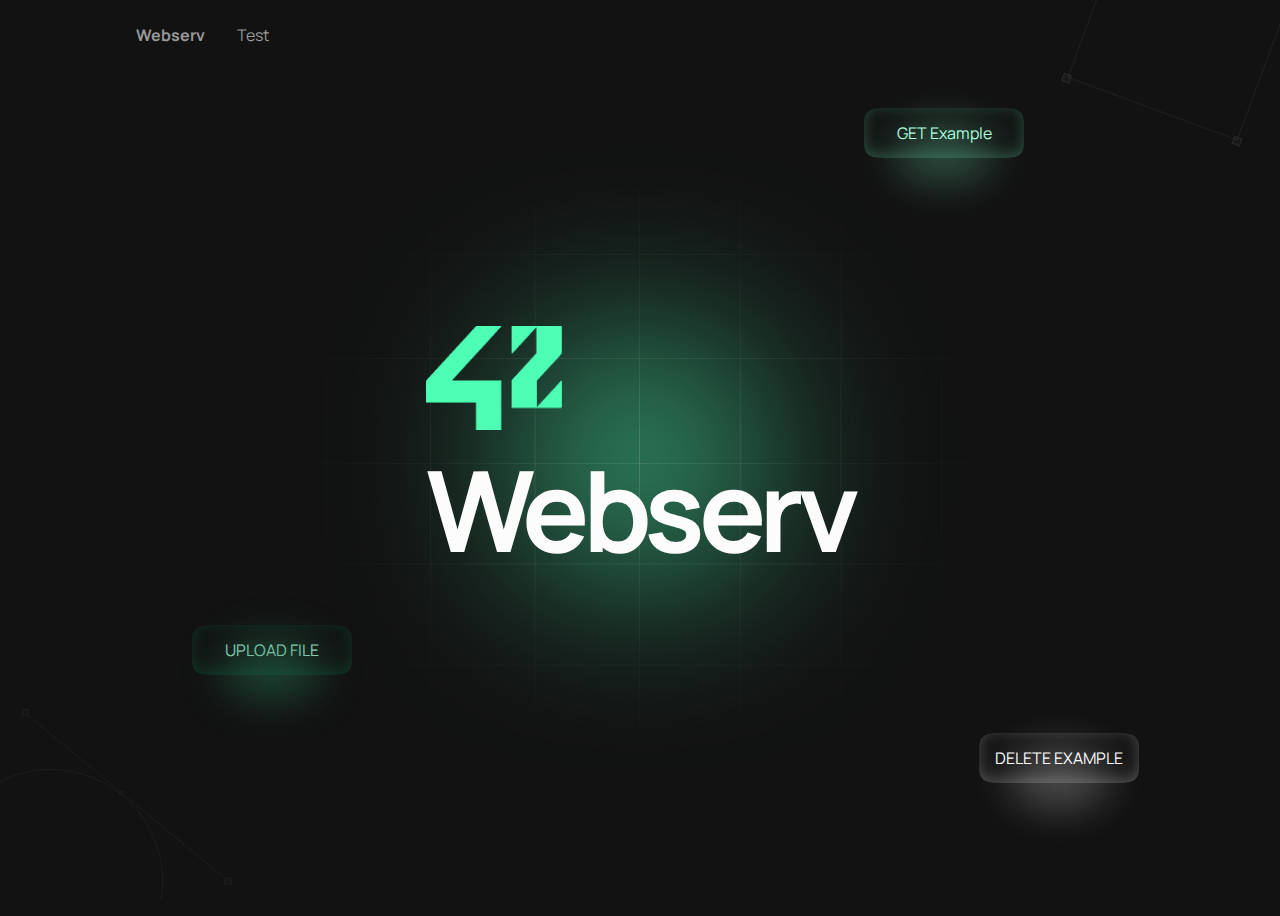
<file: www/index.html>
<!DOCTYPE html>
<html lang="en" >
<head>
  <meta charset="UTF-8">
  <title>Webserv</title>
  <link rel="stylesheet" href="./style.css">

</head>
<body>
<!-- partial:index.partial.html -->
<nav>
  <p class="sitename">Webserv</p>
  <p class="menu">Test</p>
  <svg class="material-icons" xmlns="http://www.w3.org/2000/svg" height="24px" viewBox="0 0 24 24" width="24px"><path d="M0 0h24v24H0z" fill="none"/><path d="M19 9H5c-.55 0-1 .45-1 1s.45 1 1 1h14c.55 0 1-.45 1-1s-.45-1-1-1zM5 15h14c.55 0 1-.45 1-1s-.45-1-1-1H5c-.55 0-1 .45-1 1s.45 1 1 1z"/></svg>
</nav>

<div class="grid">
  <svg class="grid-svg" xmlns="http://www.w3.org/2000/svg" width="982" height="786" viewBox="0 0 982 786" fill="none">
    <path fill-rule="evenodd" clip-rule="evenodd" d="M490 401V537H348.5V401H490ZM490 785.5V676H348.5V785.5H347.5V676H206V785.5H205V676H63.5V785.5H62.5V676H0V675H62.5V538H0V537H62.5V401H0V400H62.5V258H0V257H62.5V116H0V115H62.5V0H63.5V115L205 115V0H206V115L347.5 115V0H348.5V115H490V0H491V115L627.5 115V0H628.5V115H765V0H766V115L902.5 115V0H903.5V115H982V116H903.5V257H982V258H903.5V400H982V401H903.5V537H982V538H903.5V675H982V676H903.5V785.5H902.5V676H766V785.5H765V676H628.5V785.5H627.5V676H491V785.5H490ZM902.5 675V538H766V675H902.5ZM902.5 537V401H766V537H902.5ZM902.5 400V258H766V400H902.5ZM902.5 257V116L766 116V257H902.5ZM627.5 675H491V538H627.5V675ZM765 675H628.5V538H765V675ZM348.5 675H490V538H348.5V675ZM347.5 538V675H206V538H347.5ZM205 538V675H63.5V538H205ZM765 537V401H628.5V537H765ZM765 400V258H628.5V400H765ZM765 257V116H628.5V257H765ZM347.5 401V537H206V401H347.5ZM205 401V537H63.5V401H205ZM627.5 401V537H491V401H627.5ZM627.5 116L491 116V257H627.5V116ZM627.5 258H491V400H627.5V258ZM63.5 257V116L205 116V257H63.5ZM63.5 400V258H205V400H63.5ZM206 116V257H347.5V116L206 116ZM348.5 116V257H490V116H348.5ZM206 400V258H347.5V400H206ZM348.5 258V400H490V258H348.5Z" fill="url(#paint0_radial_1_8)" />
    <defs>
      <radialGradient id="paint0_radial_1_8" cx="0" cy="0" r="1" gradientUnits="userSpaceOnUse" gradientTransform="translate(491 392.75) rotate(90) scale(513.25 679.989)">
        <stop stop-color="white" stop-opacity="0.2" />
        <stop offset="1" stop-color="#000" stop-opacity="0" />
      </radialGradient>
    </defs>
  </svg>
  <div class="blur"></div>
</div>

<div class="title">
  <!-- <p>42</p> -->
  <img src="assets/42.png">
  <p>Webserv</p>
</div>

<a href="" target="_blank" class="button first"><button>GET Example</button><span></span></a>

<a href="" target="_blank" class="button sec"><button>DELETE EXAMPLE</button><span></span></a>

<a href="" target="_blank" class="button third"><button>UPLOAD FILE</button><span></span></a>

<svg class="top-right" width="219" height="147" viewBox="0 0 219 147" fill="none" xmlns="http://www.w3.org/2000/svg">
  <rect opacity="0.18" x="10.4252" y="75.8326" width="7.50168" height="7.50168" transform="rotate(110.283 10.4252 75.8326)" fill="#686868" stroke="white" stroke-width="1.22683" />
  <rect opacity="0.18" x="180.869" y="138.825" width="7.50168" height="7.50168" transform="rotate(110.283 180.869 138.825)" fill="#686868" stroke="white" stroke-width="1.22683" />
  <rect x="69.4713" y="-91.84" width="180.485" height="180.485" transform="rotate(20.2832 69.4713 -91.84)" stroke="white" stroke-opacity="0.1" stroke-width="1.22683" />
</svg>

<svg class="bottom-left" width="232" height="191" viewBox="0 0 232 191" fill="none" xmlns="http://www.w3.org/2000/svg">
  <circle cx="50.5685" cy="172.432" r="112.068" stroke="white" stroke-opacity="0.09" />
  <g opacity="0.1">
    <path d="M26.4932 5.20547L228.856 172.432" stroke="#D9D9D9" />
    <rect x="22.4384" y="0.5" width="6.15753" height="6.15753" fill="#686868" stroke="white" />
    <rect x="224.801" y="169.027" width="6.15753" height="6.15753" fill="#686868" stroke="white" />
    <circle cx="121.819" cy="83.613" r="1.7774" fill="#323232" stroke="white" />
  </g>
</svg>
<!-- partial -->

</body>
</html>
</file>
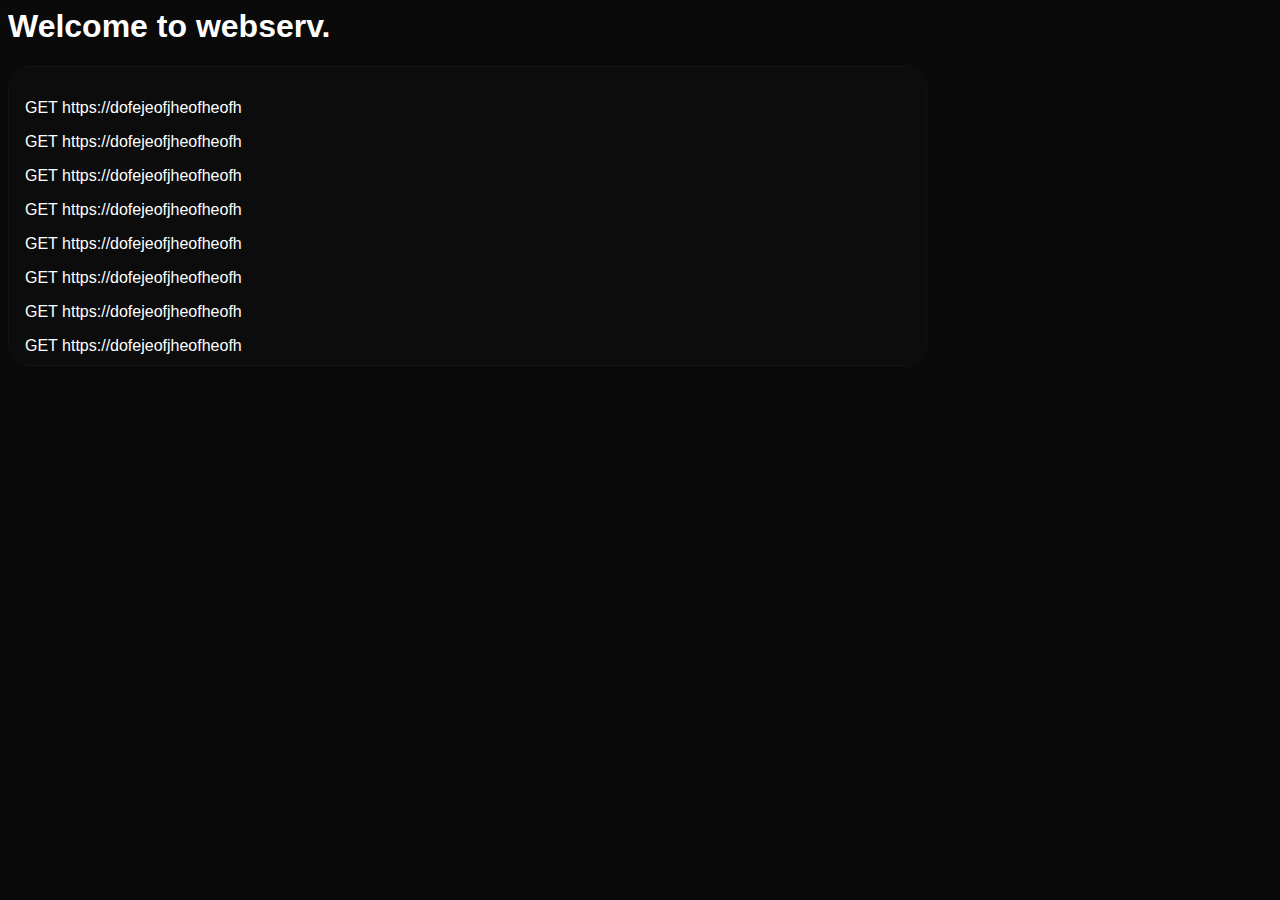
<file: web/default/index.html>
<head>
	<title>webserv -showcase</title>
	<link rel="stylesheet" href="style.css">
	<script></script>
</head>
<body>
	<h1>Welcome to webserv.</h1>
	<div class="logs-container">
		<p>GET https://dofejeofjheofheofh</p>
		<p>GET https://dofejeofjheofheofh</p>
		<p>GET https://dofejeofjheofheofh</p>
		<p>GET https://dofejeofjheofheofh</p>
		<p>GET https://dofejeofjheofheofh</p>
		<p>GET https://dofejeofjheofheofh</p>
		<p>GET https://dofejeofjheofheofh</p>
		<p>GET https://dofejeofjheofheofh</p>
		<p>GET https://dofejeofjheofheofh</p>
		<p>GET https://dofejeofjheofheofh</p>
		<p>GET https://dofejeofjheofheofh</p>
		<p>GET https://dofejeofjheofheofh</p>
	</div>
</body>
</file>
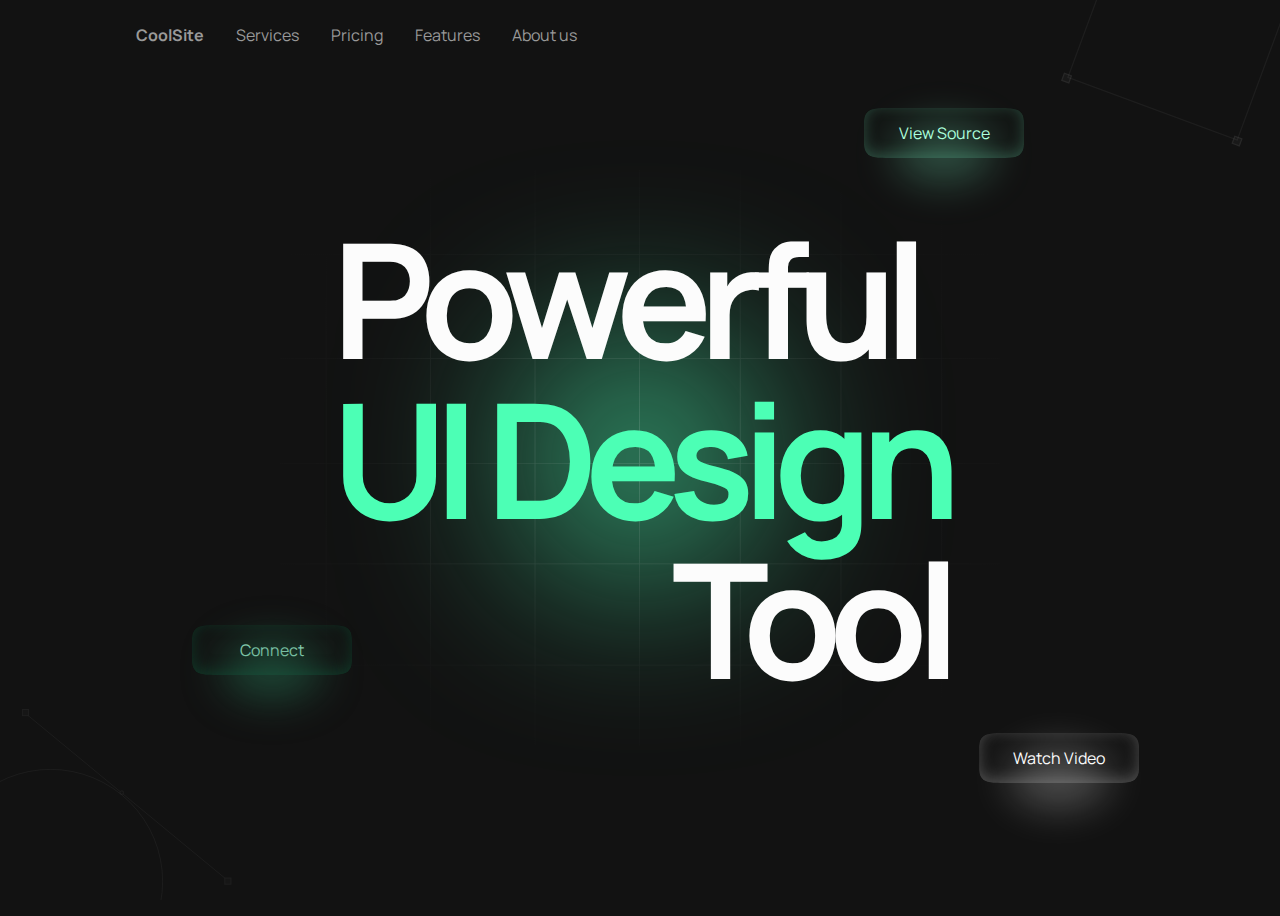
<file: web/test/index.html>
<!DOCTYPE html>
<html lang="en" >
<head>
  <meta charset="UTF-8">
  <title>Glassmorphic Modern Landing page with Squircle Buttons (Responsive)</title>
  <link rel="stylesheet" href="./style.css">

</head>
<body>
<!-- partial:index.partial.html -->
<nav>
  <p class="sitename">CoolSite</p>
  <p class="menu">Services</p>
  <p class="menu">Pricing</p>
  <p class="menu">Features</p>
  <p class="menu">About us</p>
  <svg class="material-icons" xmlns="http://www.w3.org/2000/svg" height="24px" viewBox="0 0 24 24" width="24px"><path d="M0 0h24v24H0z" fill="none"/><path d="M19 9H5c-.55 0-1 .45-1 1s.45 1 1 1h14c.55 0 1-.45 1-1s-.45-1-1-1zM5 15h14c.55 0 1-.45 1-1s-.45-1-1-1H5c-.55 0-1 .45-1 1s.45 1 1 1z"/></svg>
</nav>

<div class="grid">
  <svg class="grid-svg" xmlns="http://www.w3.org/2000/svg" width="982" height="786" viewBox="0 0 982 786" fill="none">
    <path fill-rule="evenodd" clip-rule="evenodd" d="M490 401V537H348.5V401H490ZM490 785.5V676H348.5V785.5H347.5V676H206V785.5H205V676H63.5V785.5H62.5V676H0V675H62.5V538H0V537H62.5V401H0V400H62.5V258H0V257H62.5V116H0V115H62.5V0H63.5V115L205 115V0H206V115L347.5 115V0H348.5V115H490V0H491V115L627.5 115V0H628.5V115H765V0H766V115L902.5 115V0H903.5V115H982V116H903.5V257H982V258H903.5V400H982V401H903.5V537H982V538H903.5V675H982V676H903.5V785.5H902.5V676H766V785.5H765V676H628.5V785.5H627.5V676H491V785.5H490ZM902.5 675V538H766V675H902.5ZM902.5 537V401H766V537H902.5ZM902.5 400V258H766V400H902.5ZM902.5 257V116L766 116V257H902.5ZM627.5 675H491V538H627.5V675ZM765 675H628.5V538H765V675ZM348.5 675H490V538H348.5V675ZM347.5 538V675H206V538H347.5ZM205 538V675H63.5V538H205ZM765 537V401H628.5V537H765ZM765 400V258H628.5V400H765ZM765 257V116H628.5V257H765ZM347.5 401V537H206V401H347.5ZM205 401V537H63.5V401H205ZM627.5 401V537H491V401H627.5ZM627.5 116L491 116V257H627.5V116ZM627.5 258H491V400H627.5V258ZM63.5 257V116L205 116V257H63.5ZM63.5 400V258H205V400H63.5ZM206 116V257H347.5V116L206 116ZM348.5 116V257H490V116H348.5ZM206 400V258H347.5V400H206ZM348.5 258V400H490V258H348.5Z" fill="url(#paint0_radial_1_8)" />
    <defs>
      <radialGradient id="paint0_radial_1_8" cx="0" cy="0" r="1" gradientUnits="userSpaceOnUse" gradientTransform="translate(491 392.75) rotate(90) scale(513.25 679.989)">
        <stop stop-color="white" stop-opacity="0.2" />
        <stop offset="1" stop-color="#000" stop-opacity="0" />
      </radialGradient>
    </defs>
  </svg>
  <div class="blur"></div>
</div>

<div class="title">
  <p>Powerful</p>
  <p>UI Design</p>
  <p>Tool</p>
</div>

<a href="https://dribbble.com/shots/23181733-Blurry-Glassmorphic-Modern-Landing-page" target="_blank" class="button first"><button>View Source</button><span></span></a>

<a href="https://youtu.be/1pW_sk-2y40" target="_blank" class="button sec"><button>Watch Video</button><span></span></a>

<a href="https://x.com/juxtopposed" target="_blank" class="button third"><button>Connect</button><span></span></a>

<svg class="top-right" width="219" height="147" viewBox="0 0 219 147" fill="none" xmlns="http://www.w3.org/2000/svg">
  <rect opacity="0.18" x="10.4252" y="75.8326" width="7.50168" height="7.50168" transform="rotate(110.283 10.4252 75.8326)" fill="#686868" stroke="white" stroke-width="1.22683" />
  <rect opacity="0.18" x="180.869" y="138.825" width="7.50168" height="7.50168" transform="rotate(110.283 180.869 138.825)" fill="#686868" stroke="white" stroke-width="1.22683" />
  <rect x="69.4713" y="-91.84" width="180.485" height="180.485" transform="rotate(20.2832 69.4713 -91.84)" stroke="white" stroke-opacity="0.1" stroke-width="1.22683" />
</svg>

<svg class="bottom-left" width="232" height="191" viewBox="0 0 232 191" fill="none" xmlns="http://www.w3.org/2000/svg">
  <circle cx="50.5685" cy="172.432" r="112.068" stroke="white" stroke-opacity="0.09" />
  <g opacity="0.1">
    <path d="M26.4932 5.20547L228.856 172.432" stroke="#D9D9D9" />
    <rect x="22.4384" y="0.5" width="6.15753" height="6.15753" fill="#686868" stroke="white" />
    <rect x="224.801" y="169.027" width="6.15753" height="6.15753" fill="#686868" stroke="white" />
    <circle cx="121.819" cy="83.613" r="1.7774" fill="#323232" stroke="white" />
  </g>
</svg>
<!-- partial -->

</body>
</html>
</file>
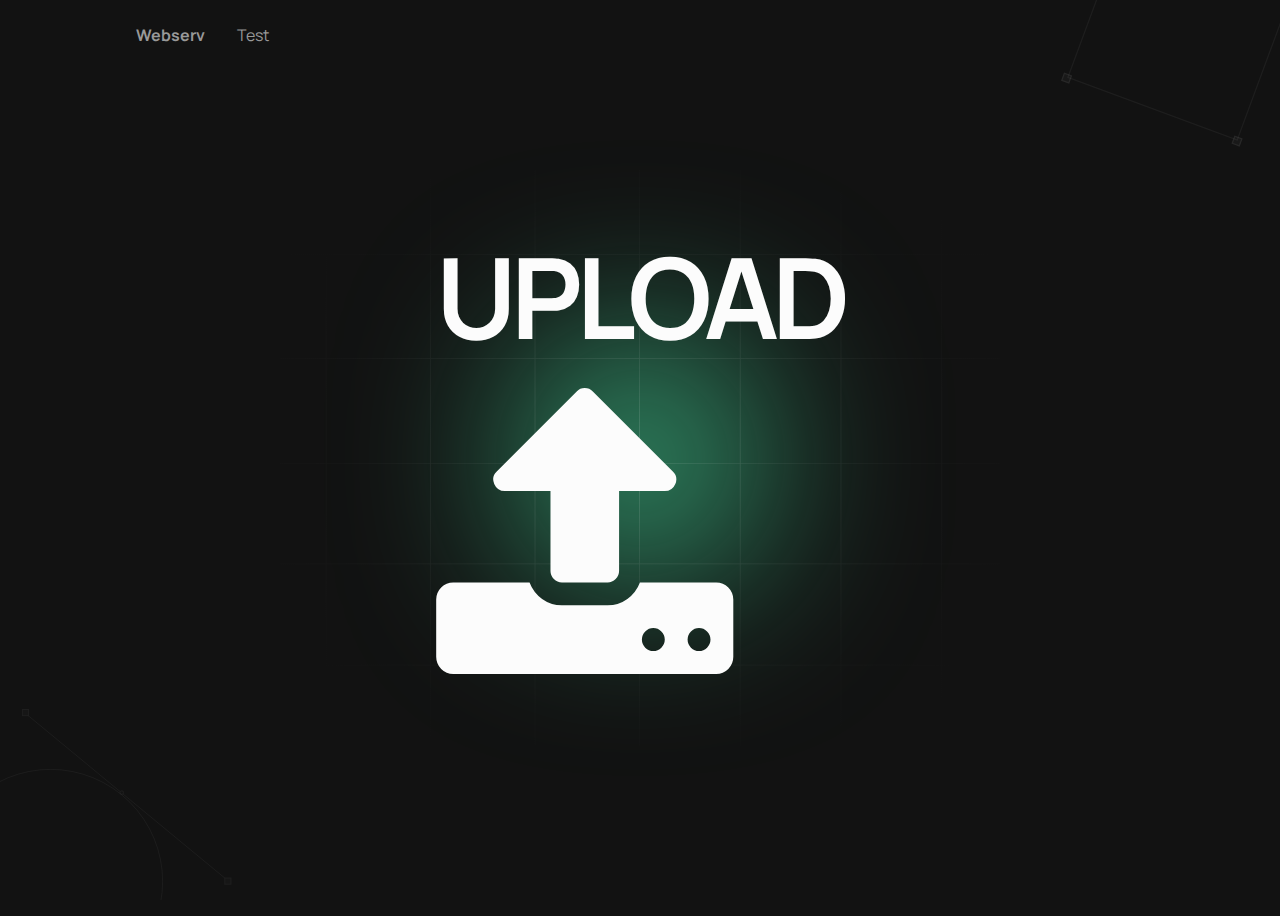
<file: web/upload/index.html>
<!DOCTYPE html>
<html lang="en" >
<head>
  <meta charset="UTF-8">
  <title>Webserv</title>
  <link rel="stylesheet" href="./style.css">
  <link href="https://cdnjs.cloudflare.com/ajax/libs/font-awesome/4.7.0/css/font-awesome.css" rel="stylesheet" />

</head>
<body>
<!-- partial:index.partial.html -->
<nav>
  <p class="sitename">Webserv</p>
  <p class="menu">Test</p>
  <svg class="material-icons" xmlns="http://www.w3.org/2000/svg" height="24px" viewBox="0 0 24 24" width="24px"><path d="M0 0h24v24H0z" fill="none"/><path d="M19 9H5c-.55 0-1 .45-1 1s.45 1 1 1h14c.55 0 1-.45 1-1s-.45-1-1-1zM5 15h14c.55 0 1-.45 1-1s-.45-1-1-1H5c-.55 0-1 .45-1 1s.45 1 1 1z"/></svg>
</nav>

<div class="grid">
  <svg class="grid-svg" xmlns="http://www.w3.org/2000/svg" width="982" height="786" viewBox="0 0 982 786" fill="none">
    <path fill-rule="evenodd" clip-rule="evenodd" d="M490 401V537H348.5V401H490ZM490 785.5V676H348.5V785.5H347.5V676H206V785.5H205V676H63.5V785.5H62.5V676H0V675H62.5V538H0V537H62.5V401H0V400H62.5V258H0V257H62.5V116H0V115H62.5V0H63.5V115L205 115V0H206V115L347.5 115V0H348.5V115H490V0H491V115L627.5 115V0H628.5V115H765V0H766V115L902.5 115V0H903.5V115H982V116H903.5V257H982V258H903.5V400H982V401H903.5V537H982V538H903.5V675H982V676H903.5V785.5H902.5V676H766V785.5H765V676H628.5V785.5H627.5V676H491V785.5H490ZM902.5 675V538H766V675H902.5ZM902.5 537V401H766V537H902.5ZM902.5 400V258H766V400H902.5ZM902.5 257V116L766 116V257H902.5ZM627.5 675H491V538H627.5V675ZM765 675H628.5V538H765V675ZM348.5 675H490V538H348.5V675ZM347.5 538V675H206V538H347.5ZM205 538V675H63.5V538H205ZM765 537V401H628.5V537H765ZM765 400V258H628.5V400H765ZM765 257V116H628.5V257H765ZM347.5 401V537H206V401H347.5ZM205 401V537H63.5V401H205ZM627.5 401V537H491V401H627.5ZM627.5 116L491 116V257H627.5V116ZM627.5 258H491V400H627.5V258ZM63.5 257V116L205 116V257H63.5ZM63.5 400V258H205V400H63.5ZM206 116V257H347.5V116L206 116ZM348.5 116V257H490V116H348.5ZM206 400V258H347.5V400H206ZM348.5 258V400H490V258H348.5Z" fill="url(#paint0_radial_1_8)" />
    <defs>
      <radialGradient id="paint0_radial_1_8" cx="0" cy="0" r="1" gradientUnits="userSpaceOnUse" gradientTransform="translate(491 392.75) rotate(90) scale(513.25 679.989)">
        <stop stop-color="white" stop-opacity="0.2" />
        <stop offset="1" stop-color="#000" stop-opacity="0" />
      </radialGradient>
    </defs>
  </svg>
  <div class="blur"></div>
</div>

<div class="title">
  <!-- <p>42</p> -->
  <p>UPLOAD</p>
  <label class="btn btn-default btn-sm center-block btn-file">
	<i class="fa fa-upload fa-2x" aria-hidden="true"></i>
	<input type="file" style="display: none;">
  </label>
</div>


<svg class="top-right" width="219" height="147" viewBox="0 0 219 147" fill="none" xmlns="http://www.w3.org/2000/svg">
  <rect opacity="0.18" x="10.4252" y="75.8326" width="7.50168" height="7.50168" transform="rotate(110.283 10.4252 75.8326)" fill="#686868" stroke="white" stroke-width="1.22683" />
  <rect opacity="0.18" x="180.869" y="138.825" width="7.50168" height="7.50168" transform="rotate(110.283 180.869 138.825)" fill="#686868" stroke="white" stroke-width="1.22683" />
  <rect x="69.4713" y="-91.84" width="180.485" height="180.485" transform="rotate(20.2832 69.4713 -91.84)" stroke="white" stroke-opacity="0.1" stroke-width="1.22683" />
</svg>

<svg class="bottom-left" width="232" height="191" viewBox="0 0 232 191" fill="none" xmlns="http://www.w3.org/2000/svg">
  <circle cx="50.5685" cy="172.432" r="112.068" stroke="white" stroke-opacity="0.09" />
  <g opacity="0.1">
    <path d="M26.4932 5.20547L228.856 172.432" stroke="#D9D9D9" />
    <rect x="22.4384" y="0.5" width="6.15753" height="6.15753" fill="#686868" stroke="white" />
    <rect x="224.801" y="169.027" width="6.15753" height="6.15753" fill="#686868" stroke="white" />
    <circle cx="121.819" cy="83.613" r="1.7774" fill="#323232" stroke="white" />
  </g>
</svg>
<!-- partial -->

</body>
</html>
</file>
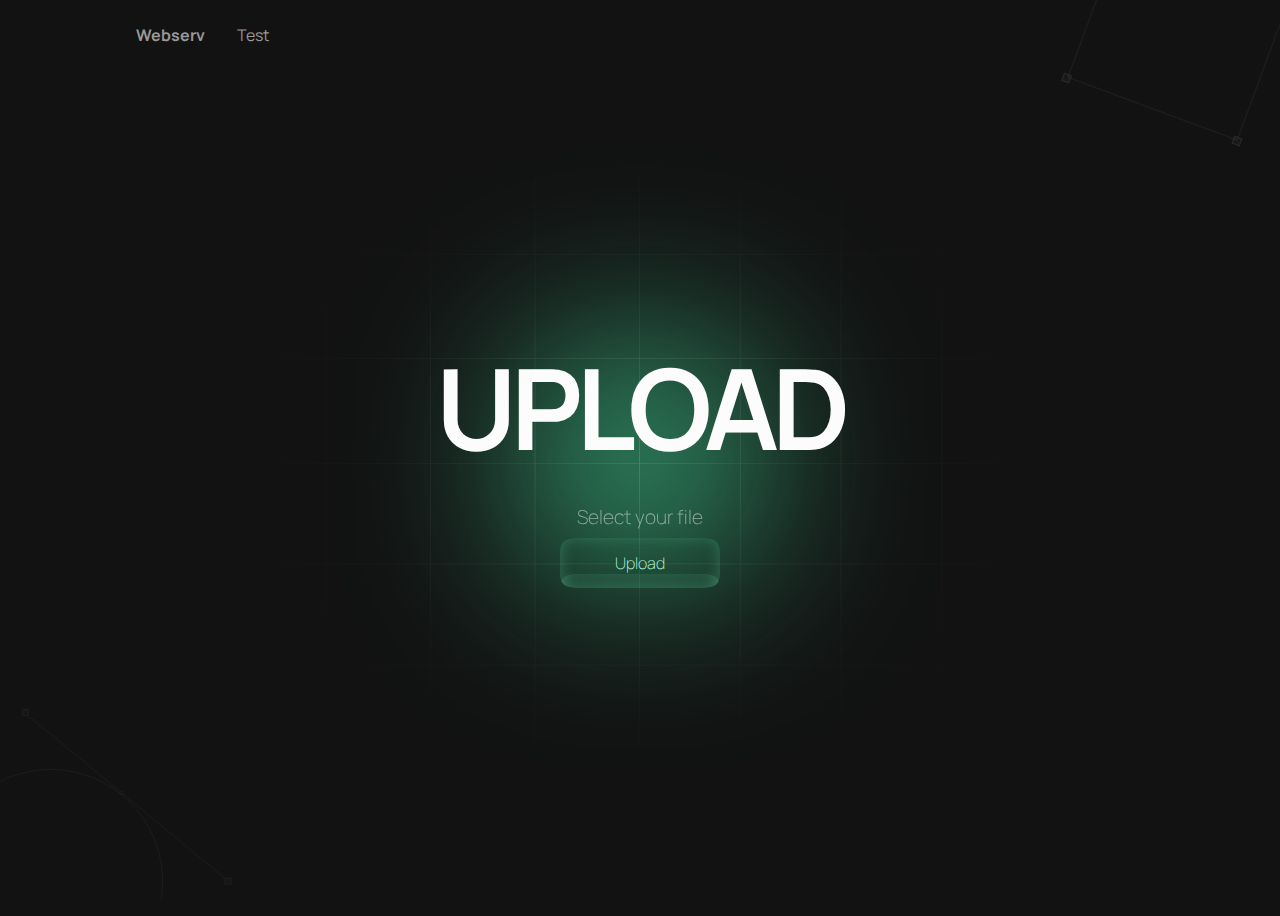
<file: www/upload/index.html>
<!DOCTYPE html>
<html lang="en" >
<head>
  <meta charset="UTF-8">
  <title>Webserv</title>
  <link rel="stylesheet" href="./style.css">
  <link href="https://cdnjs.cloudflare.com/ajax/libs/font-awesome/4.7.0/css/font-awesome.css" rel="stylesheet" />

</head>
<body>
<!-- partial:index.partial.html -->
<nav>
  <p class="sitename">Webserv</p>
  <p class="menu">Test</p>
  <svg class="material-icons" xmlns="http://www.w3.org/2000/svg" height="24px" viewBox="0 0 24 24" width="24px"><path d="M0 0h24v24H0z" fill="none"/><path d="M19 9H5c-.55 0-1 .45-1 1s.45 1 1 1h14c.55 0 1-.45 1-1s-.45-1-1-1zM5 15h14c.55 0 1-.45 1-1s-.45-1-1-1H5c-.55 0-1 .45-1 1s.45 1 1 1z"/></svg>
</nav>

<div class="grid">
  <svg class="grid-svg" xmlns="http://www.w3.org/2000/svg" width="982" height="786" viewBox="0 0 982 786" fill="none">
	<path fill-rule="evenodd" clip-rule="evenodd" d="M490 401V537H348.5V401H490ZM490 785.5V676H348.5V785.5H347.5V676H206V785.5H205V676H63.5V785.5H62.5V676H0V675H62.5V538H0V537H62.5V401H0V400H62.5V258H0V257H62.5V116H0V115H62.5V0H63.5V115L205 115V0H206V115L347.5 115V0H348.5V115H490V0H491V115L627.5 115V0H628.5V115H765V0H766V115L902.5 115V0H903.5V115H982V116H903.5V257H982V258H903.5V400H982V401H903.5V537H982V538H903.5V675H982V676H903.5V785.5H902.5V676H766V785.5H765V676H628.5V785.5H627.5V676H491V785.5H490ZM902.5 675V538H766V675H902.5ZM902.5 537V401H766V537H902.5ZM902.5 400V258H766V400H902.5ZM902.5 257V116L766 116V257H902.5ZM627.5 675H491V538H627.5V675ZM765 675H628.5V538H765V675ZM348.5 675H490V538H348.5V675ZM347.5 538V675H206V538H347.5ZM205 538V675H63.5V538H205ZM765 537V401H628.5V537H765ZM765 400V258H628.5V400H765ZM765 257V116H628.5V257H765ZM347.5 401V537H206V401H347.5ZM205 401V537H63.5V401H205ZM627.5 401V537H491V401H627.5ZM627.5 116L491 116V257H627.5V116ZM627.5 258H491V400H627.5V258ZM63.5 257V116L205 116V257H63.5ZM63.5 400V258H205V400H63.5ZM206 116V257H347.5V116L206 116ZM348.5 116V257H490V116H348.5ZM206 400V258H347.5V400H206ZM348.5 258V400H490V258H348.5Z" fill="url(#paint0_radial_1_8)" />
	<defs>
	  <radialGradient id="paint0_radial_1_8" cx="0" cy="0" r="1" gradientUnits="userSpaceOnUse" gradientTransform="translate(491 392.75) rotate(90) scale(513.25 679.989)">
		<stop stop-color="white" stop-opacity="0.2" />
		<stop offset="1" stop-color="#000" stop-opacity="0" />
	  </radialGradient>
	</defs>
  </svg>
  <div class="blur"></div>
</div>

<div class="title">
	<p class="title-text">UPLOAD</p>
	<div class="upload-container">
		<p>Select your file</p>
		<a class="upload">
			<p>Upload</p>
			<form action="http://localhost:8080/" method="POST" enctype="multipart/form-data">
				<input class="input" type="file" name="uploadedFile">
				<button type="submit">Upload</button>
			</form>
		</a>
	</div>
</div>


<svg class="top-right" width="219" height="147" viewBox="0 0 219 147" fill="none" xmlns="http://www.w3.org/2000/svg">
  <rect opacity="0.18" x="10.4252" y="75.8326" width="7.50168" height="7.50168" transform="rotate(110.283 10.4252 75.8326)" fill="#686868" stroke="white" stroke-width="1.22683" />
  <rect opacity="0.18" x="180.869" y="138.825" width="7.50168" height="7.50168" transform="rotate(110.283 180.869 138.825)" fill="#686868" stroke="white" stroke-width="1.22683" />
  <rect x="69.4713" y="-91.84" width="180.485" height="180.485" transform="rotate(20.2832 69.4713 -91.84)" stroke="white" stroke-opacity="0.1" stroke-width="1.22683" />
</svg>

<svg class="bottom-left" width="232" height="191" viewBox="0 0 232 191" fill="none" xmlns="http://www.w3.org/2000/svg">
  <circle cx="50.5685" cy="172.432" r="112.068" stroke="white" stroke-opacity="0.09" />
  <g opacity="0.1">
	<path d="M26.4932 5.20547L228.856 172.432" stroke="#D9D9D9" />
	<rect x="22.4384" y="0.5" width="6.15753" height="6.15753" fill="#686868" stroke="white" />
	<rect x="224.801" y="169.027" width="6.15753" height="6.15753" fill="#686868" stroke="white" />
	<circle cx="121.819" cy="83.613" r="1.7774" fill="#323232" stroke="white" />
  </g>
</svg>
<!-- partial -->

</body>
</html>
</file>
<file: www/style.css>
@import url('https://fonts.googleapis.com/css?family=Manrope:700|Manrope:400');

:root {
  --text: hsl(0, 0%, 99%);
  --textDim: hsl(0, 0%, 60%);
  --background: hsl(0, 0%, 7%);
  --primary: hsl(155, 100%, 65%);
  --primaryBg: hsla(155, 100%, 65%, 1%);
  --primaryHi: hsla(155, 100%, 75%, 25%);
  --primaryFg: hsl(155, 100%, 85%);
  --secondary: hsl(156, 51%, 14%);
  --secondaryFg: hsl(156, 51%, 75%);
  --secondaryBg: hsla(156, 51%, 14%, 5%);
  --secondaryHi: hsla(156, 51%, 30%, 50%);
  --accent: hsl(155, 100%, 94%);
  --accentBg: hsla(155, 100%, 94%, 1%);
  --accentHi: hsla(155, 100%, 100%, 25%);
}

body {
  font-family: 'Manrope';
  font-weight: 400;
  background-color: var(--background);
  color: var(--text);
  padding: 0 10%;
  display: flex;
  flex-direction: column;
  align-items: center;
  height: 100vh;
  overflow: hidden;
}

nav {
  display: flex;
  flex-direction: row;
  align-items: center;
  gap: 2rem;
  color: var(--textDim);
  width: 100%;
  box-sizing: border-box;
  z-index: 9999;
}

.menu:hover {
  color: var(--text);
  cursor: pointer;
}

.sitename {
  font-weight: bold;
}

.grid {
  position: absolute;
  height: 100%;
  weight: 100%;
  display: flex;
  align-items: center;
  justify-content: center;
  align-self: center;
  z-index: -1;
}

.grid-svg {
  height: 80%;
  width: 80%;
  position: relative;
  z-index: 1;
}

.blur {
  height: 12rem;
  width: 12rem;
  background-color: var(--primary);
  filter: blur(100px);
  border-radius: 100px;
  z-index: 0;
  position: absolute;
}

.title {
  font-size: 10rem;
  font-weight: 700;
  letter-spacing: -0.8rem;
  display: flex;
  flex-direction: column;
  position: absolute;
  justify-content: center;
  align-self: center;
  height: 100%;
  z-index: 1000;
}

.title > p {
  margin: 0;
  line-height: 10rem;
  letter-spacing: -0.4rem;
  font-size: 7rem;
  width: auto;
}

.title > img {
	margin: 0;
	width: 8.5rem;
	height: 6.5rem;
	line-height: 10rem;
}

.title > p:nth-child(1){
  align-self: flex-start;
}

/*
.title > p:nth-child(3){
  color: var(--primary);
  align-self: flex-end;
}
*/

.title > p:nth-child(3){
  align-self: flex-end;
}

.material-icons {
  display: none;
  fill: var(--text);
}


.button {
  display: flex;
  flex-direction: column;
  justify-content: center;
  align-items: center;
  position: absolute;
  text-decoration: none;
  color: inherit;
  cursor: pointer;
  height: 50px;
  width: 160px;
  z-index: 9999;
}

button {
  height: 50px;
  width: 160px;
  clip-path: path("M 0 25 C 0 -5, -5 0, 80 0 S 160 -5, 160 25, 165 50 80 50, 0 55, 0 25");
  border: none;
  border-radius: 13px;
  background-color: var(--primaryBg);
  box-shadow: 0px -3px 15px 0px var(--primaryHi) inset;
  color: var(--primaryFg);
  font-family: "Manrope";
  font-size: 1rem;
  display: flex;
  flex-direction: column;
  justify-content: center;
  align-items: center;
  position: absolute;
  transform: translateY(0px);
  transition: all 0.2s ease;
}

span {
  width: 100px;
  height: 60px;
  background-color: var(--primaryHi);
  border-radius: 100%;
  filter: blur(20px);
  position: absolute;
  bottom: -50%;
  transition: all 0.2s ease;
}

.button:hover > span {
  opacity: 60%;
}

.button:hover > button {
  transform: translateY(5px);
}

.button.first {
  top: 12%;
  right: 20%;
}

.button.sec {
  bottom: 13%;
  right: 11%;
}

.button.sec > button {
  background-color: var(--accentBg);
  box-shadow: 0px -3px 15px 0px var(--accentHi) inset;
  color: var(--accentFg);
}

.button.sec > span {
  background-color: var(--accentHi);
}

.button.third {
  bottom: 25%;
  left: 15%;
}

.button.third > button {
  background-color: var(--secondaryBg);
  box-shadow: 0px -3px 15px 0px var(--secondary) inset;
  color: var(--secondaryFg);
}

.button.third > span {
  background-color: var(--secondaryHi);
}


.top-right {
  position: absolute;
  top: 0;
  right: 0;
  z-index: -1;
  opacity: 50%;
}

.bottom-left {
  position: absolute;
  bottom: 0;
  left: 0;
  z-index: -1;
  opacity: 50%;
}


@media screen and (max-width: 1000px) {
  .title {
    font-size: 4rem;
    line-height:
  }

  .title > p {
    line-height: 5rem;
    letter-spacing: -0.3rem;
  }

  nav > :not(.sitename, .material-icons) {
    display: none;
  }

  nav {
    justify-content: space-between;
  }

  .material-icons {
    display: flex;
    align-items: center;
  }

}
</file>
<file: web/default/style.css>
body {
	color: white;
	font-family: 'Segoe UI', Tahoma, Geneva, Verdana, sans-serif;
	background-color: rgb(10, 10, 10);
}

.logs-container {
	overflow: scroll;
	overflow-x: hidden;
	padding: 1rem;
	background-color: rgb(12, 12, 12);
	border: 1px solid rgb(20, 20, 20);
	width: 70%;
	height: 30%;
	border-radius: 1.5rem;
}

::-webkit-scrollbar {
	width: 0.4rem;
}

::-webkit-scrollbar-thumb {
	background: rgba(255, 255, 255, 0.075);
	border-radius: 10px;
}
</file>
<file: web/test/style.css>
@import url('https://fonts.googleapis.com/css?family=Manrope:700|Manrope:400');

:root {
  --text: hsl(0, 0%, 99%);
  --textDim: hsl(0, 0%, 60%);
  --background: hsl(0, 0%, 7%);
  --primary: hsl(155, 100%, 65%);
  --primaryBg: hsla(155, 100%, 65%, 1%);
  --primaryHi: hsla(155, 100%, 75%, 25%);
  --primaryFg: hsl(155, 100%, 85%);
  --secondary: hsl(156, 51%, 14%);
  --secondaryFg: hsl(156, 51%, 75%);
  --secondaryBg: hsla(156, 51%, 14%, 5%);
  --secondaryHi: hsla(156, 51%, 30%, 50%);
  --accent: hsl(155, 100%, 94%);
  --accentBg: hsla(155, 100%, 94%, 1%);
  --accentHi: hsla(155, 100%, 100%, 25%);
}

body {
  font-family: 'Manrope';
  font-weight: 400;
  background-color: var(--background);
  color: var(--text);
  padding: 0 10%;
  display: flex;
  flex-direction: column;
  align-items: center;
  height: 100vh;
  overflow: hidden;
}

nav {
  display: flex;
  flex-direction: row;
  align-items: center;
  gap: 2rem;
  color: var(--textDim);
  width: 100%;
  box-sizing: border-box;
  z-index: 9999;
}

.menu:hover {
  color: var(--text);
  cursor: pointer;
}

.sitename {
  font-weight: bold;
}

.grid {
  position: absolute;
  height: 100%;
  weight: 100%;
  display: flex;
  align-items: center;
  justify-content: center;
  align-self: center;
  z-index: -1;
}

.grid-svg {
  height: 80%;
  width: 80%;
  position: relative;
  z-index: 1;
}

.blur {
  height: 12rem;
  width: 12rem;
  background-color: var(--primary);
  filter: blur(100px);
  border-radius: 100px;
  z-index: 0;
  position: absolute;
}

.title {
  font-size: 10rem;
  font-weight: 700;
  letter-spacing: -0.8rem;
  display: flex;
  flex-direction: column;
  position: absolute;
  justify-content: center;
  align-self: center;
  height: 100%;
  z-index: 1000;
}

.title > p {
  margin: 0;
  line-height: 10rem;
  width: auto;
}

.title > p:nth-child(1){
  align-self: flex-start;
}

.title > p:nth-child(2){
  color: var(--primary);
  align-self: flex-end;
}

.title > p:nth-child(3){
  align-self: flex-end;
}

.material-icons {
  display: none;
  fill: var(--text);
}



.button {
  display: flex;
  flex-direction: column;
  justify-content: center;
  align-items: center;
  position: absolute;
  text-decoration: none;
  color: inherit;
  cursor: pointer;
  height: 50px;
  width: 160px;
  z-index: 9999;
}

button {
  height: 50px;
  width: 160px;
  clip-path: path("M 0 25 C 0 -5, -5 0, 80 0 S 160 -5, 160 25, 165 50 80 50, 0 55, 0 25");
  border: none;
  border-radius: 13px;
  background-color: var(--primaryBg);
  box-shadow: 0px -3px 15px 0px var(--primaryHi) inset;
  color: var(--primaryFg);
  font-family: "Manrope";
  font-size: 1rem;
  display: flex;
  flex-direction: column;
  justify-content: center;
  align-items: center;
  position: absolute;
  transform: translateY(0px);
  transition: all 0.2s ease;
}

span {
  width: 100px;
  height: 60px;
  background-color: var(--primaryHi);
  border-radius: 100%;
  filter: blur(20px);
  position: absolute;
  bottom: -50%;
  transition: all 0.2s ease;
}

.button:hover > span {
  opacity: 60%;
}

.button:hover > button {
  transform: translateY(5px);
}

.button.first {
  top: 12%;
  right: 20%;
}

.button.sec {
  bottom: 13%;
  right: 11%;
}

.button.sec > button {
  background-color: var(--accentBg);
  box-shadow: 0px -3px 15px 0px var(--accentHi) inset;
  color: var(--accentFg);
}

.button.sec > span {
  background-color: var(--accentHi);
}

.button.third {
  bottom: 25%;
  left: 15%;
}

.button.third > button {
  background-color: var(--secondaryBg);
  box-shadow: 0px -3px 15px 0px var(--secondary) inset;
  color: var(--secondaryFg);
}

.button.third > span {
  background-color: var(--secondaryHi);
}


.top-right {
  position: absolute;
  top: 0;
  right: 0;
  z-index: -1;
  opacity: 50%;
}

.bottom-left {
  position: absolute;
  bottom: 0;
  left: 0;
  z-index: -1;
  opacity: 50%;
}




@media screen and (max-width: 1000px) {
  .title {
    font-size: 4rem;
    line-height: 
  }
  
  .title > p {
    line-height: 5rem;
    letter-spacing: -0.3rem;
  }
  
  nav > :not(.sitename, .material-icons) {
    display: none;
  }
  
  nav {
    justify-content: space-between;
  }
  
  .material-icons {
    display: flex;
    align-items: center;
  }
  
}
</file>
<file: web/upload/style.css>
@import url('https://fonts.googleapis.com/css?family=Manrope:700|Manrope:400');

:root {
  --text: hsl(0, 0%, 99%);
  --textDim: hsl(0, 0%, 60%);
  --background: hsl(0, 0%, 7%);
  --primary: hsl(155, 100%, 65%);
  --primaryBg: hsla(155, 100%, 65%, 1%);
  --primaryHi: hsla(155, 100%, 75%, 25%);
  --primaryFg: hsl(155, 100%, 85%);
  --secondary: hsl(156, 51%, 14%);
  --secondaryFg: hsl(156, 51%, 75%);
  --secondaryBg: hsla(156, 51%, 14%, 5%);
  --secondaryHi: hsla(156, 51%, 30%, 50%);
  --accent: hsl(155, 100%, 94%);
  --accentBg: hsla(155, 100%, 94%, 1%);
  --accentHi: hsla(155, 100%, 100%, 25%);
}

body {
  font-family: 'Manrope';
  font-weight: 400;
  background-color: var(--background);
  color: var(--text);
  padding: 0 10%;
  display: flex;
  flex-direction: column;
  align-items: center;
  height: 100vh;
  overflow: hidden;
}

nav {
  display: flex;
  flex-direction: row;
  align-items: center;
  gap: 2rem;
  color: var(--textDim);
  width: 100%;
  box-sizing: border-box;
  z-index: 9999;
}

.menu:hover {
  color: var(--text);
  cursor: pointer;
}

.sitename {
  font-weight: bold;
}

.grid {
  position: absolute;
  height: 100%;
  weight: 100%;
  display: flex;
  align-items: center;
  justify-content: center;
  align-self: center;
  z-index: -1;
}

.grid-svg {
  height: 80%;
  width: 80%;
  position: relative;
  z-index: 1;
}

.blur {
  height: 12rem;
  width: 12rem;
  background-color: var(--primary);
  filter: blur(100px);
  border-radius: 100px;
  z-index: 0;
  position: absolute;
}

.title {
  font-size: 10rem;
  font-weight: 700;
  letter-spacing: -0.8rem;
  display: flex;
  flex-direction: column;
  position: absolute;
  justify-content: center;
  align-self: center;
  height: 100%;
  z-index: 1000;
}

.title > p {
  margin: 0;
  line-height: 10rem;
  letter-spacing: -0.4rem;
  font-size: 7rem;
  width: auto;
}

.title > img {
	margin: 0;
	width: 8.5rem;
	height: 6.5rem;
	line-height: 10rem;
}

.title > p:nth-child(1){
  align-self: flex-start;
}

/*
.title > p:nth-child(3){
  color: var(--primary);
  align-self: flex-end;
}
*/

.title > p:nth-child(3){
  align-self: flex-end;
}

.material-icons {
  display: none;
  fill: var(--text);
}


.button {
  display: flex;
  flex-direction: column;
  justify-content: center;
  align-items: center;
  position: absolute;
  text-decoration: none;
  color: inherit;
  cursor: pointer;
  height: 50px;
  width: 160px;
  z-index: 9999;
}

button {
  height: 50px;
  width: 160px;
  clip-path: path("M 0 25 C 0 -5, -5 0, 80 0 S 160 -5, 160 25, 165 50 80 50, 0 55, 0 25");
  border: none;
  border-radius: 13px;
  background-color: var(--primaryBg);
  box-shadow: 0px -3px 15px 0px var(--primaryHi) inset;
  color: var(--primaryFg);
  font-family: "Manrope";
  font-size: 1rem;
  display: flex;
  flex-direction: column;
  justify-content: center;
  align-items: center;
  position: absolute;
  transform: translateY(0px);
  transition: all 0.2s ease;
}

span {
  width: 100px;
  height: 60px;
  background-color: var(--primaryHi);
  border-radius: 100%;
  filter: blur(20px);
  position: absolute;
  bottom: -50%;
  transition: all 0.2s ease;
}

.button:hover > span {
  opacity: 60%;
}

.button:hover > button {
  transform: translateY(5px);
}

.button.first {
  top: 12%;
  right: 20%;
}

.button.sec {
  bottom: 13%;
  right: 11%;
}

.button.sec > button {
  background-color: var(--accentBg);
  box-shadow: 0px -3px 15px 0px var(--accentHi) inset;
  color: var(--accentFg);
}

.button.sec > span {
  background-color: var(--accentHi);
}

.button.third {
  bottom: 25%;
  left: 15%;
}

.button.third > button {
  background-color: var(--secondaryBg);
  box-shadow: 0px -3px 15px 0px var(--secondary) inset;
  color: var(--secondaryFg);
}

.button.third > span {
  background-color: var(--secondaryHi);
}


.top-right {
  position: absolute;
  top: 0;
  right: 0;
  z-index: -1;
  opacity: 50%;
}

.bottom-left {
  position: absolute;
  bottom: 0;
  left: 0;
  z-index: -1;
  opacity: 50%;
}


@media screen and (max-width: 1000px) {
  .title {
    font-size: 4rem;
    line-height:
  }

  .title > p {
    line-height: 5rem;
    letter-spacing: -0.3rem;
  }

  nav > :not(.sitename, .material-icons) {
    display: none;
  }

  nav {
    justify-content: space-between;
  }

  .material-icons {
    display: flex;
    align-items: center;
  }

}
</file>
<file: www/upload/style.css>
@import url('https://fonts.googleapis.com/css?family=Manrope:700|Manrope:400');

:root {
  --text: hsl(0, 0%, 99%);
  --textDim: hsl(0, 0%, 60%);
  --background: hsl(0, 0%, 7%);
  --primary: hsl(155, 100%, 65%);
  --primaryBg: hsla(155, 100%, 65%, 1%);
  --primaryHi: hsla(155, 100%, 75%, 25%);
  --primaryFg: hsl(155, 100%, 85%);
  --secondary: hsl(156, 51%, 14%);
  --secondaryFg: hsl(156, 51%, 75%);
  --secondaryBg: hsla(156, 51%, 14%, 5%);
  --secondaryHi: hsla(156, 51%, 30%, 50%);
  --accent: hsl(155, 100%, 94%);
  --accentBg: hsla(155, 100%, 94%, 1%);
  --accentHi: hsla(155, 100%, 100%, 25%);
}

body {
  font-family: 'Manrope';
  font-weight: 400;
  background-color: var(--background);
  color: var(--text);
  padding: 0 10%;
  display: flex;
  flex-direction: column;
  align-items: center;
  height: 100vh;
  overflow: hidden;
}

nav {
  display: flex;
  flex-direction: row;
  align-items: center;
  gap: 2rem;
  color: var(--textDim);
  width: 100%;
  box-sizing: border-box;
  z-index: 9999;
}

.menu:hover {
  color: var(--text);
  cursor: pointer;
}

.sitename {
  font-weight: bold;
}

label {
	display: flex;
	align-items: center;
	justify-content: center;
}

#upload {
	font-size: 1.5rem;
}

.grid {
  position: absolute;
  height: 100%;
  weight: 100%;
  display: flex;
  align-items: center;
  justify-content: center;
  align-self: center;
  z-index: -1;
}

.grid-svg {
  height: 80%;
  width: 80%;
  position: relative;
  z-index: 1;
}

.blur {
  height: 12rem;
  width: 12rem;
  background-color: var(--primary);
  filter: blur(100px);
  border-radius: 100px;
  z-index: 0;
  position: absolute;
}

.title {
  font-size: 10rem;
  font-weight: 700;
  letter-spacing: -0.8rem;
  display: flex;
  flex-direction: column;
  position: absolute;
  justify-content: center;
  align-self: center;
  height: 100%;
  z-index: 1000;
  gap: 1rem;
}

.title .title-text {
  margin: 0;
  line-height: 10rem;
  letter-spacing: -0.4rem;
  font-size: 7rem;
  width: auto;
}

.title > img {
	margin: 0;
	width: 8.5rem;
	height: 6.5rem;
	line-height: 10rem;
}

.title .title-text:nth-child(1){
  align-self: flex-start;
}

.upload-container {
	gap: 0.5rem;
	display: grid;
	justify-content: center;
	align-items: center;
}

.upload-container .upload {
	position: relative;
}

.upload input {
	width: 100%;
	height: 100%;
	opacity: 0;
}

.upload-container p {
	margin: 0;
	text-align: center;
	width: 100%;
	font-weight: 100;
	font-size: 1.2rem;
	opacity: 0.5;
	letter-spacing: 0rem;
}

.upload p {
	opacity: 1;
	color: var(--primaryFg);
	position: fixed;
	font-size: 1rem;
	width: 100%;
	top: 50%;
	transform: translateY(-50%);
}

form {
	gap: 0.5rem;
	font-size: 0;
	font-family: none;
}

/*
.title > p:nth-child(3){
  color: var(--primary);
  align-self: flex-end;
}
*/

.title > p:nth-child(3){
  align-self: flex-end;
}

.material-icons {
  display: none;
  fill: var(--text);
}


.button {
  display: flex;
  flex-direction: column;
  justify-content: center;
  align-items: center;
  position: absolute;
  text-decoration: none;
  color: inherit;
  cursor: pointer;
  height: 50px;
  width: 160px;
  z-index: 9999;
}

button, .upload {
  height: 50px;
  width: 160px;
  clip-path: path("M 0 25 C 0 -5, -5 0, 80 0 S 160 -5, 160 25, 165 50 80 50, 0 55, 0 25");
  border: none;
  border-radius: 13px;
  background-color: var(--primaryBg);
  box-shadow: 0px -3px 15px 0px var(--primaryHi) inset;
  color: var(--primaryFg);
  font-family: "Manrope";
  font-size: 1rem;
  display: flex;
  flex-direction: column;
  justify-content: center;
  align-items: center;
  position: absolute;
  transform: translateY(0px);
  transition: all 0.2s ease;
}

span {
  width: 100px;
  height: 60px;
  background-color: var(--primaryHi);
  border-radius: 100%;
  filter: blur(20px);
  position: absolute;
  bottom: -50%;
  transition: all 0.2s ease;
}

.button:hover > span {
  opacity: 60%;
}

.button:hover > button {
  transform: translateY(5px);
}

.button.first {
  top: 12%;
  right: 20%;
}

.button.sec {
  bottom: 13%;
  right: 11%;
}

.button.sec > button {
  background-color: var(--accentBg);
  box-shadow: 0px -3px 15px 0px var(--accentHi) inset;
  color: var(--accentFg);
}

.button.sec > span {
  background-color: var(--accentHi);
}

.button.third {
  bottom: 25%;
  left: 15%;
}

.button.third > button {
  background-color: var(--secondaryBg);
  box-shadow: 0px -3px 15px 0px var(--secondary) inset;
  color: var(--secondaryFg);
}

.button.third > span {
  background-color: var(--secondaryHi);
}


.top-right {
  position: absolute;
  top: 0;
  right: 0;
  z-index: -1;
  opacity: 50%;
}

.bottom-left {
  position: absolute;
  bottom: 0;
  left: 0;
  z-index: -1;
  opacity: 50%;
}

@media screen and (max-width: 1000px) {
  .title {
    font-size: 4rem;
    line-height:
  }

  .title > p {
    line-height: 5rem;
    letter-spacing: -0.3rem;
  }

  nav > :not(.sitename, .material-icons) {
    display: none;
  }

  nav {
    justify-content: space-between;
  }

  .material-icons {
    display: flex;
    align-items: center;
  }

}
</file>
